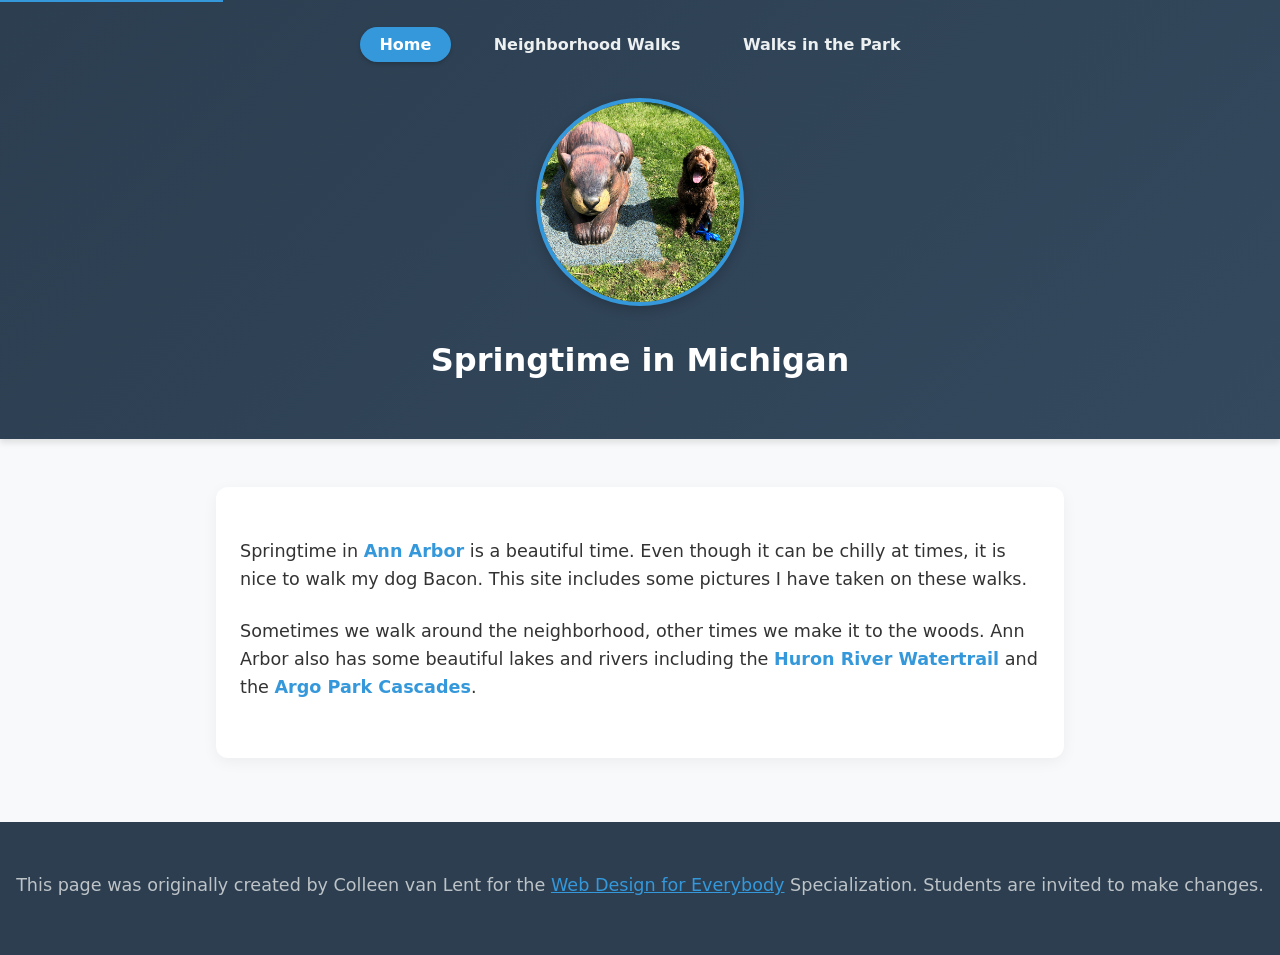
<file: index.html>
<!DOCTYPE html>
<html lang="en">
<head>
  <meta charset="utf-8">
  <meta name="viewport" content="width=device-width, initial-scale=1.0">
  <title>Springtime In Michigan</title>
  <link rel="stylesheet" href="css/style1.css">
</head>
<body>
  <a href="#main_content" class="skip-link">Skip To Main Content</a>
  <header>
    <nav>
      <ul>
        <li class="current"><a href="index.html">Home</a></li>
        <li><a href="neighborhood.html">Neighborhood Walks</a></li>
        <li><a href="parks.html">Walks in the Park</a></li>
      </ul>
    </nav>
    <img src="images/BaconGallupPark.jpg" width="200" height="200" alt="Brown Labradoodle sitting next to a statue.">
    <h1>Springtime in Michigan</h1>
  </header>
  <main id="main_content">
    <p>Springtime in <a href="https://www.michigan.org/city/ann-arbor">Ann Arbor</a> is a beautiful time. Even though
      it can be chilly at times, it is nice to walk my dog Bacon. This site includes some pictures I have taken on
      these walks.</p>
    <p>Sometimes we walk around the neighborhood, other times we make it to the woods. Ann Arbor also has some
      beautiful lakes and rivers including the <a
        href="https://www.annarbor.org/things-to-do/recreation-outdoors/huron-river/">Huron River Watertrail</a> and
      the <a href="https://www.a2gov.org/departments/Parks-Recreation/parks-places/argo/pages/default.aspx">Argo Park
        Cascades</a>.</p>
  </main>
  <footer>
    <p>This page was originally created by Colleen van Lent for the <a
        href="https://www.coursera.org/specializations/web-design"> Web Design for Everybody</a> Specialization.
      Students are invited to make changes.</p>
  </footer>
</body>
</html>
</file>
<file: css/style1.css>
:root {
      --primary: #2c3e50;
      --secondary: #34495e;
      --accent: #3498db;
      --bg: #f8f9fa;
      --text: #333;
    }
    body {
      font-family: 'Segoe UI', system-ui, sans-serif;
      line-height: 1.6;
      margin: 0;
      padding: 0;
      background-color: var(--bg);
      color: var(--text);
    }
    .skip-link {
      position: absolute;
      top: -40px;
      left: 0;
      background: var(--accent);
      color: white;
      padding: 8px 16px;
      z-index: 100;
      transition: top 0.3s;
      text-decoration: none;
      font-weight: bold;
    }
    .skip-link:focus { top: 0; }
    header {
      background: linear-gradient(135deg, var(--primary), var(--secondary));
      color: white;
      padding: 2rem 0;
      text-align: center;
      box-shadow: 0 4px 6px rgba(0,0,0,0.1);
    }
    nav ul {
      list-style: none;
      padding: 0;
      margin: 0 0 1.5rem 0;
      display: flex;
      justify-content: center;
      gap: 1.5rem;
      flex-wrap: wrap;
    }
    nav a {
      text-decoration: none;
      color: #ecf0f1;
      font-weight: 600;
      padding: 0.5rem 1.2rem;
      border-radius: 25px;
      transition: all 0.3s ease;
    }
    nav a:hover, li.current a {
      background-color: var(--accent);
      color: white;
      box-shadow: 0 2px 4px rgba(0,0,0,0.2);
    }
    header img {
      border-radius: 50%;
      border: 4px solid var(--accent);
      box-shadow: 0 4px 12px rgba(0,0,0,0.2);
      object-fit: cover;
      margin-top: 1rem;
      transition: transform 0.3s ease;
    }
    header img:hover {
      transform: scale(1.05);
    }
    main {
      max-width: 800px;
      margin: 3rem auto;
      padding: 0 1.5rem;
      background: white;
      border-radius: 12px;
      box-shadow: 0 4px 15px rgba(0,0,0,0.05);
      padding-top: 2rem;
      padding-bottom: 2rem;
    }
    p { font-size: 1.1rem; margin-bottom: 1.5rem; }
    main a {
      color: var(--accent);
      text-decoration: none;
      font-weight: 600;
      border-bottom: 2px solid transparent;
      transition: border-color 0.3s;
    }
    main a:hover { border-color: var(--accent); }
    footer {
      background-color: var(--primary);
      color: #bdc3c7;
      text-align: center;
      padding: 2rem 1rem;
      margin-top: 4rem;
    }
    footer a { color: var(--accent); }
    footer a:hover { color: white; }
</file>
